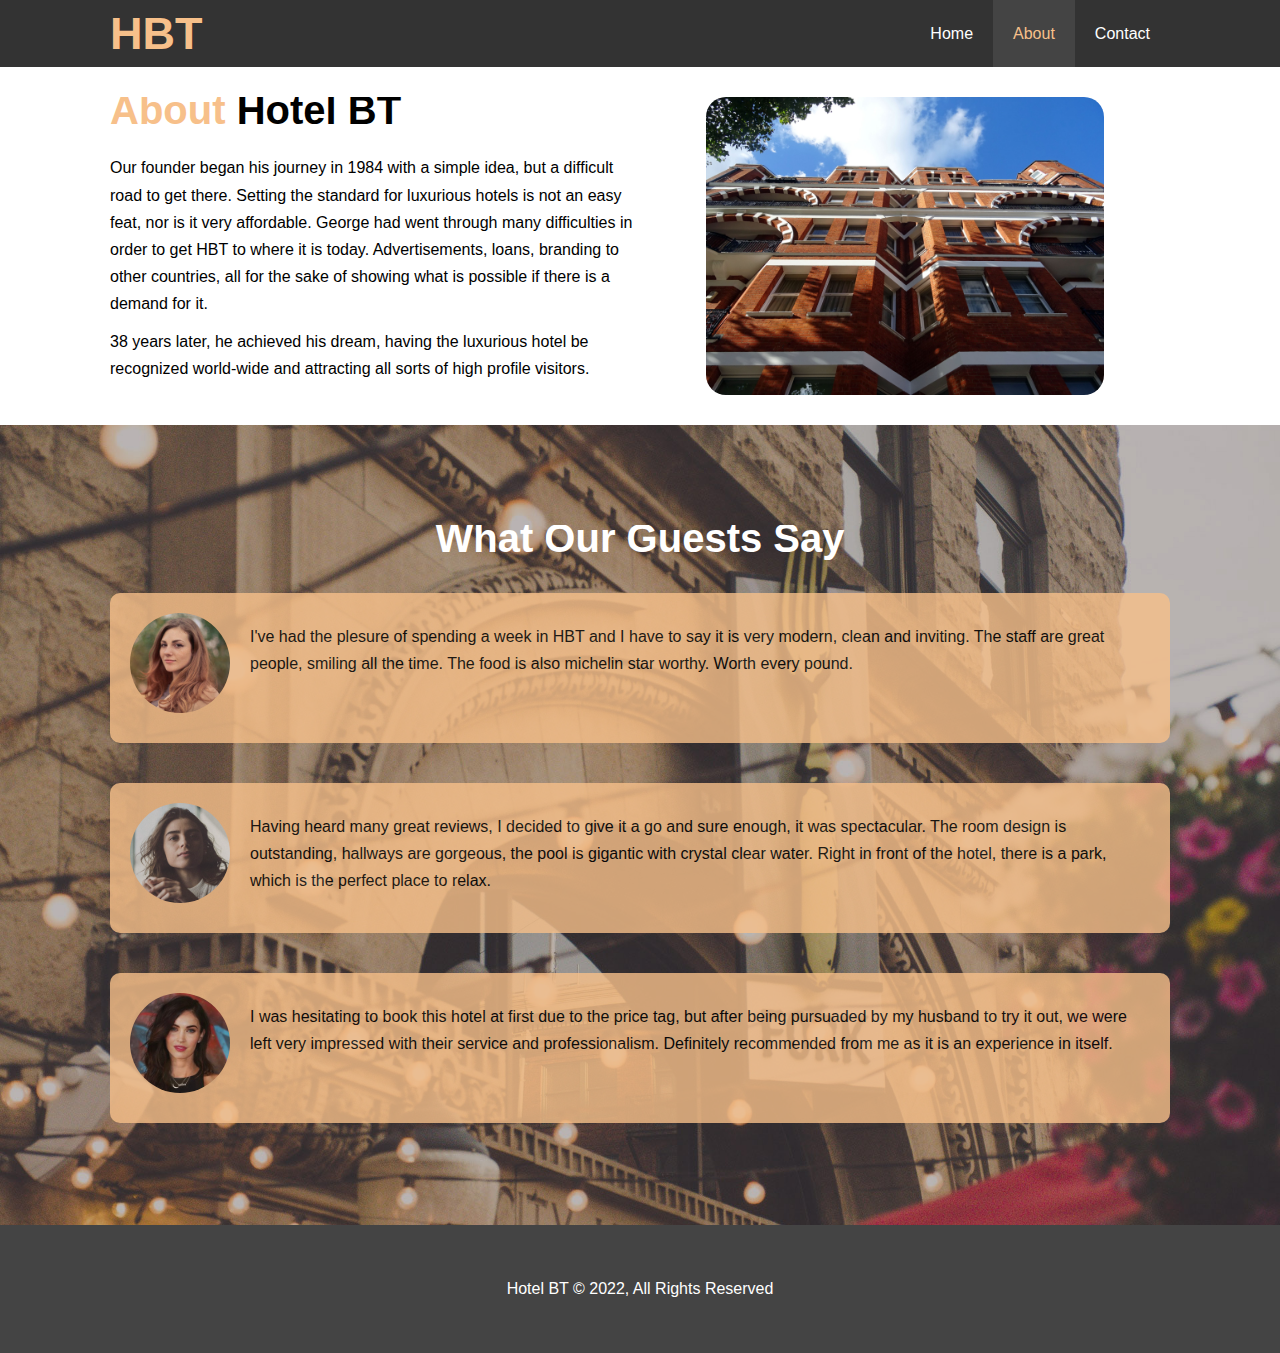
<file: about.html>
<!DOCTYPE html>
<html lang="en">
<head>
  <meta charset="UTF-8">
  <meta http-equiv="X-UA-Compatible" content="IE=edge">
  <meta name="viewport" content="width=device-width, initial-scale=1.0">
  <meta name="description" content="Welcome to the most extraordinary hotel in Boston Massachusetts">
  <meta name="keywords" content="hotel,boston hotel,new england hotel">
  <link rel="stylesheet" href="css/styles.css">
  <link rel="stylesheet" media="screen and (max-width: 768px)" href="css/mobile.css">
  <title>Hotel BT | About</title>
</head>
<body>
  <header>
    <nav class="navbar">
      <div class="container">
        <h1 class="logo">
          <a href="index.html"><span class="company-logo">HBT</span></a>
        </h1>
        <ul class="information-buttons">
          <li><a href="index.html">Home</a></li>
          <li><a class ="current" href="about.html">About</a></li>
          <li><a href="contact.html">Contact</a></li>
        </ul>
      </div>
    </nav>
  </header>
  <section class="about-info py-3">
    <div class="container">
      <div class="info-left">
        <h1 class="l-heading">
          <span class="text-primary">About</span> Hotel BT
        </h1>
        <p>
          Our founder began his journey in 1984 with a simple idea, but a difficult road to get there.
          Setting the standard for luxurious hotels is not an easy feat, nor is it very affordable. George had went through
          many difficulties in order to get HBT to where it is today. Advertisements, loans, branding to other countries, all for the sake of showing
          what is possible if there is a demand for it.
        </p>
        <p>
          38 years later, he achieved his dream, having the luxurious hotel be recognized world-wide and attracting all sorts of high profile visitors.
        </p>
      </div>
      <div class="info-right">
        <img class="about-photo" src="./images/photo-2.jpg">
      </div>
    </div>
  </section>
  <div class="clr"></div>
  <section class="testimonials py3">
    <div class="container">
      <h2 class="l-heading">What Our Guests Say</h2>
      <div class="testimonial bg-primary">
        <img class="person-face" src="./images/person-1.jpg">
        <p>
          I've had the plesure of spending a week in HBT and I have to say it is very modern, clean and inviting. The staff are great people,
          smiling all the time. The food is also michelin star worthy. Worth every pound.
        </p>
      </div>
      <div class="testimonial bg-primary">
          <img src="./images/person-2.jpg">
        <p>
          Having heard many great reviews, I decided to give it a go and sure enough, it was spectacular. The room design is outstanding, hallways
          are gorgeous, the pool is gigantic with crystal clear water. Right in front of the hotel, there is a park, which is the perfect place to relax.
        </p>
      </div>
      <div class="testimonial bg-primary third">
          <img src="./images/person-3.jpg">
        <p>
          I was hesitating to book this hotel at first due to the price tag, but after being pursuaded by my husband to try it out, we were left very impressed with their service and professionalism.
          Definitely recommended from me as it is an experience in itself.
        </p>
      </div>
    </div>
  </section>
  <footer class ="main-footer">
    <p>Hotel BT &copy; 2022, All Rights Reserved</p>
  </footer>
</body>
</html>
</file>
<file: css/mobile.css>
.navbar .logo {
    float: none;
    text-align: center;
  } 

  .navbar ul,
  .navbar ul li {
    float: none;
  }

  .navbar ul li a {
    padding: 5px;
    border-bottom: #444 solid 2px;
  }

  /* Home Info */
  .home-info .info-img {
    display: none;
  }

  .home-info .info-content {
    float: none;
    width: 100%;
    height: 100%;
    text-align: center;
    padding: 50px 30px;
    overflow: hidden;
  }

  /* Boxes */
  .box {
    float: none;
    width: 100%;
  }

  /* About */

  .about-info .info-right,
  .about-info .info-left {
    float: none;
    width: 100%;
  }

  .l-heading {
    text-align: center;
    width: 200px;
  }

  .testimonials {
    overflow: hidden;
  }

  .testimonial {
    overflow: hidden;
    height: 220px;
  }

  /* Contact */

  .contact-info .box {
    border-bottom: #444 solid 2px;
  }

  h1 {
    font-size: 70px;
    margin-top: 10px;
  }

  /* Showcase */
  .showcase {
    height: 500px;
  }

  .showcase .showcase-content {
    padding-top: 70px;
    padding-bottom: 30px;
  }

  .btn {
    border-radius: 30px;
    height: 50px;

  }

  .showcase-content {
    padding: 0px;
  }

.btn-light {
  height: 50px!important;
  padding: 10px;
}

a.btn {
  height:100%;
}

.about-photo {
  height: 230px;
}

.contact-form {
  height: 540px;
}

.container {
  overflow: hidden;
  width: 300px;
}

.container p{
  text-align: left;
}
</file>
<file: css/styles.css>
/* Reset */
* {
  margin: 0;
  padding: 0;
  box-sizing: border-box;
}

html {
  height: 100%;
}

/* Main Styling */
body {
  font-family: 'Segoe UI', Tahoma, Geneva, Verdana, sans-serif;
  line-height: 1.7em;
  min-height: 100%;
}

a {
  color: #333;
  text-decoration: none;
}

.l-heading {
  font-size: 40px;
}

.logo {
  font-size: 45px;
}

.company-logo {
  color: #f7c08a;
}

h1, h2, h3 {
  padding-bottom: 20px;
}
.text-primary {
  color: #f7c08a;
}

.lead {
  font-size: 20px;
  margin-top: 30px;
}

.btn {
  display: inline-block;
  font-size: 18px;
  color: white;
  background: #333;
  padding: 13 20px;
  border: none;
  border-radius: 15px;
  width: 160px;
  cursor: pointer;
}

.btn:hover {
  background: #f7c08a;
  color: #333;
  transition: 0.7s;
}

.btn-light {
  background: #f4f4f4;
  color: #333;
  margin-top: 0px;
}

.bg-light {
  color: white;
}

p {
  margin: 10px 0;
}
/* Utilities */
.container {
  margin: auto;
  max-width: 1100px;
  overflow: auto;
  padding: 0 20px;
}

/* Padding */
  .py-1 { padding: 10px 0px; }
  .py-2 { padding: 20px 0px; }
  .py-3 { padding: 30px 0px; }

.clr {
  clear: both;
}
/* Navbar */
.navbar {
  background-color: #333;
  color: white;
  overflow: auto;
}

.navbar a {
  color: white;
}

.navbar h1 {
  float: left;
  padding-top: 20px;
}

.navbar ul {
  list-style: none;
  float: right;
}

.navbar li {
  float: left;
}

.navbar li a {
  display: block;
  padding: 20px;
  text-align: center;
}
.navbar li a:hover,
.navbar li a.current {
  background: #444;
  color: #f7c08a;
}

/* Showcase */
.showcase {
  height: 600px;
  background: url('../images/showcase.jpg') no-repeat center center/cover;
}

.showcase .showcase-content {
  text-align: center;
  color: white;
  padding-top: 170px;
}

.showcase .showcase-content {
  font-size: 60px;
  line-height: 1.2em;
  overflow: hidden;
}

.showcase .showcase-content p {
  padding-bottom: 20px;
  line-height: 1.7em;
}

/* Home Info */
.home-info {
  height: 450px;
  background: #333;
  color: white;
}

.home-info .info-img {
  float: left;
  width: 50%;
  background: url('../images/hotel.jpg') no-repeat center center/cover;
  min-height: 100%;
}

.home-info .info-content {
  float: right;
  width: 50%;
  height: 100%;
  text-align: center;
  padding: 50px 30px;
  overflow: hidden;
}

.home-info .info-content p {
  padding-bottom: 30px;
}

/* Features Section */
.box {
  float:left;
  width:33.3%;
  padding: 50px;
  text-align: center;
}
.box i {
  margin-bottom: 10px;
}

.bg-primary {
  background: #f7c08a;
}
/* About section */

.about-info .info-right {
  float: right;
  width: 50%;
  min-height: 100%;
}
.about-info .info-right img {
  width: 75%;
  display: block;
  margin: auto;
  border-radius: 20px;

}
.about-info .info-left {
  float: left;
  width: 50%;
  min-height: 100%;
}

/* Footer */
.main-footer {
  text-align: center;
  background-color: #444;
  color: white;
  padding: 40px;
  clear: both;
}

.testimonials {
  height: 100%;
  background: url('../images/test-bg.jpg') no-repeat center center/cover;
  padding-top: 100px;
}

.testimonials .testimonial {
  padding: 20px;
  margin-bottom: 40px;
  border-radius: 10px;
  opacity: 0.8;
}

.testimonials .testimonial img{
  width: 100px;
  float: left;
  margin-right: 20px;
  border-radius: 50%;
}

.testimonials {
  height: 800px;
  margin-bottom: 0;
}

.testimonials h2{
  color: white;
  text-align: center;
  padding-bottom: 40px;
}

.testimonial {
  height: 150px;;
}

/* Contact Form */
.contact-form .form-group{
  margin-bottom: 20px;
}

.contact-form label{
  display:block;
  margin-bottom: 5px;
}

.contact-form input,
.contact-form textarea {
  width: 100%;
  padding: 10px;
  border: 1px lightgrey solid;
}


.contact-form input:focus,
.contact-form textarea:focus {
  outline: none;
  border-color: #f7c08a;
}
.contact-form textarea{
  height: 200px;
}

.contact-form {
  padding: 25px;
}

.contact-info {
  background: #333;
  padding: 10px;
  margin-top: 100px;
}

.contact-footer {
  text-align: center;
  background-color: #444;
  color: white;
  padding: 116px;
}
</file>
